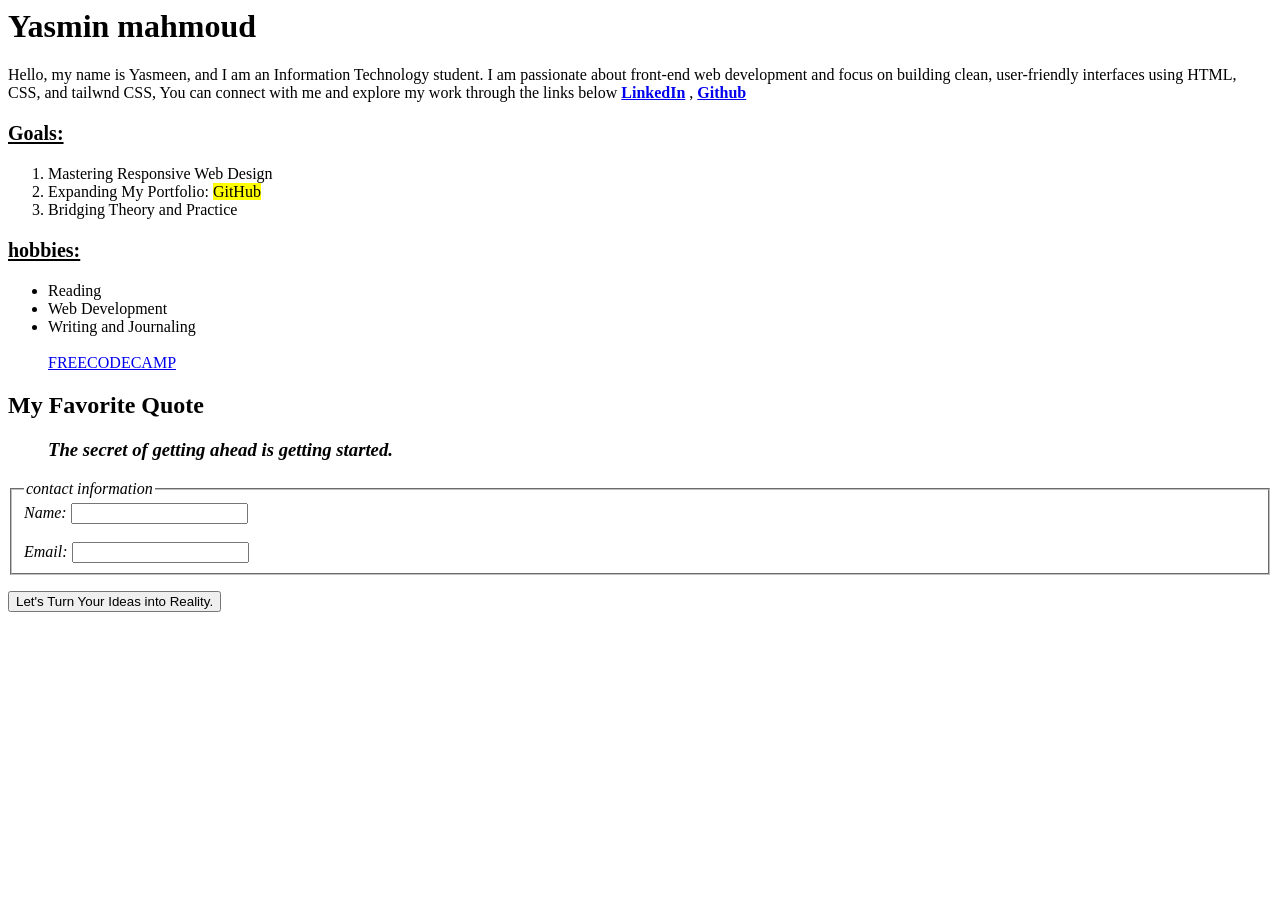
<file: test-1/index.html>
<html>
    <head>
        <title>Document</title>
    </head>
    <body>
        <Main>
            <h1>Yasmin mahmoud</h1>

            <p>Hello, my name is Yasmeen, and I am an Information Technology student. I am passionate about front-end web development and focus on building clean, user-friendly interfaces using HTML, CSS, and tailwnd CSS, You can connect with me and explore my work through the links below
              <a href="https://www.linkedin.com/in/ياسمين-محمود-08b34b3a5?utm_source=share_via&utm_content=profile&utm_medium=member_android" target="_blank"><strong>LinkedIn</strong></a>
            , <a href="https://github.com/yasmin-mahmoud2006" target="_blank"><STrong>Github</STrong></a>
            </p>
              <!-- ins| Draw a line under the word -->
            <h2><ins><small>Goals:</small></ins></h2>
            <nav>
               <ol>
                 <li>Mastering Responsive Web Design</li>

                    <!-- mark| Highlights for the text -->

                 <li>Expanding My Portfolio: <mark>GitHub</mark> </li>
                 <li>Bridging Theory and Practice</li>
               </ol>

              <h2><ins><small>hobbies:</small></ins></h2>

               <ul>
                 <li>Reading</li>
                 <li>Web Development</li>
                 <li>Writing and Journaling</li>
                 <br>
                 <a href="https://www.freecodecamp.org" target="_blank">FREECODECAMP</a>
              </ul>
          </nav>
           <h2>My Favorite Quote</h2>
           <blockquote>
                <h3> <em> The secret of getting ahead is getting started. </i> </h3>
           </blockquote>

           <form>
              <fieldset>
                 <legend>contact information</legend>

                <label for="name">Name:</label>
                <input type="text">
                <br>
                <br>
                <label for="email">Email:</label>
                <input type="email">
              </fieldset>
            </form>
                  <!-- button| يقوم بالضغط عليه لارسال البيانات,او الانتقال لصفحة اخرى  -->
                <button>Let's Turn Your Ideas into Reality.</button>
          
        </Main>

        
    </body>
</html>
</file>
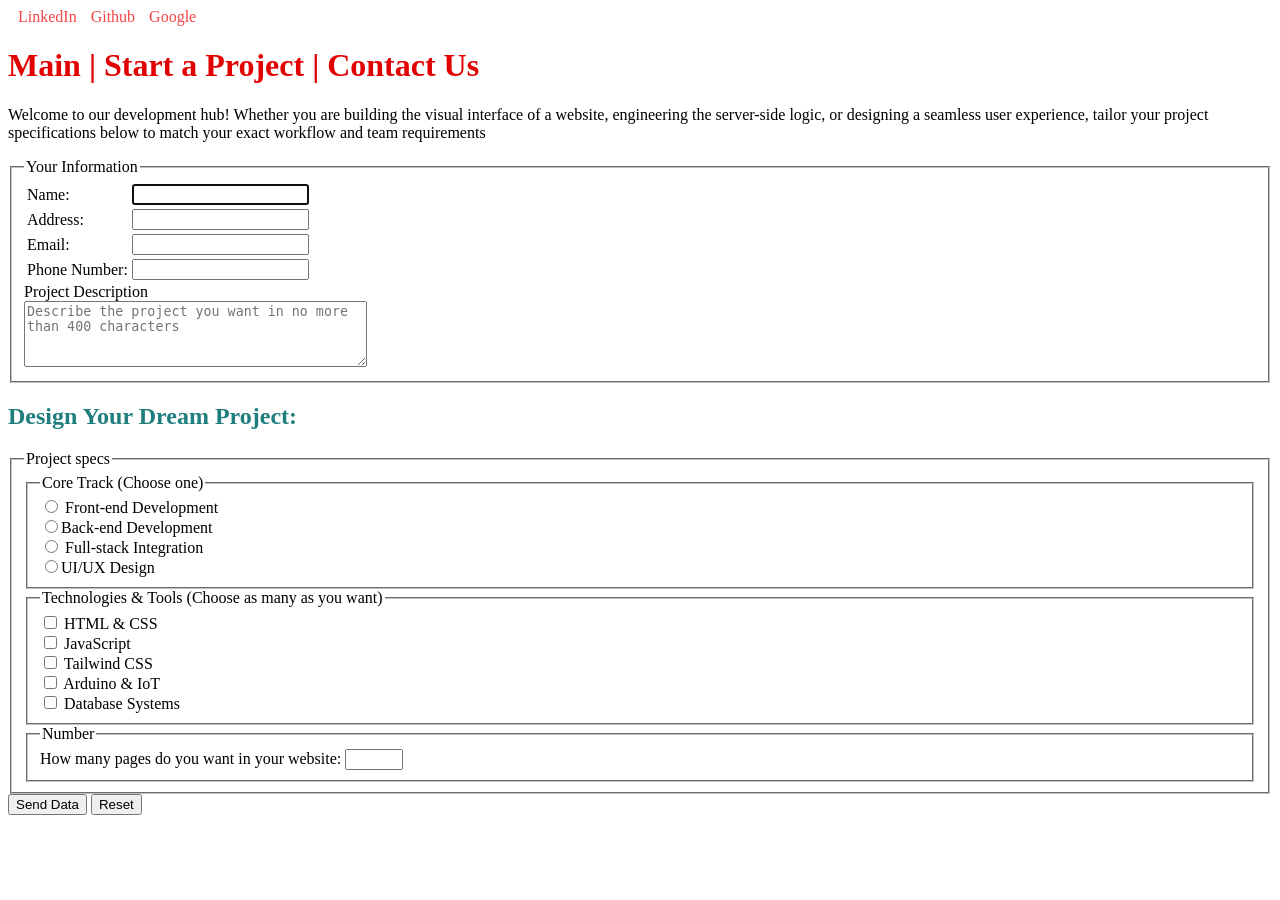
<file: test-2/index.html>
<!DOCTYPE html>
<html lang="en">
<head>
    <meta charset="UTF-8">
    <meta name="viewport" content="width=device-width, initial-scale=1.0">
    <link rel="stylesheet" href="./css/style.css">
    <title>Document</title>
</head>
<body>
  <header>
    <nav>
       <a href="https://www.linkedin.com/in/ياسمين-محمود-08b34b3a5?utm_source=share_via&utm_content=profile&utm_medium=member_android" target="_blank">LinkedIn</a>
       <a href="https://github.com/yasmin-mahmoud2006" target="_blank">Github</a>
       <a href="https://www.google.com/" target="_blank">Google</a>
    </nav>
  </header>

    <h1>Main | Start a Project | Contact Us</h1>
    <p>Welcome to our development hub! Whether you are building the visual interface of a website, engineering the server-side logic, or designing a seamless user experience, tailor your project specifications below to match your exact workflow and team requirements</p>
            
    <form>
          <fieldset>
              <legend>Your Information</legend>
              <table>
                <tr>
                  <td><label for="name">Name:</label></td>
                  <td><input type="text" id="username" name="username" autofocus></td>
                </tr>
               
                <tr>
                  <td><label for="text">Address:</label></td>
                  <td> <input type="text"></td>
                </tr>
               
                <tr>
                  <td><label for="email">Email:</label></td>
                  <td><input type="email"></td>
                </tr>
                
                <tr>
                  <td><label for="tel">Phone Number:</label></td> 
                  <td><input type="tel"></td>
                </tr>
              </table>
              <label for="project-desc">Project Description</label><br>
              <textarea id="project-desc" name="project_description" rows="4" cols="40" placeholder="Describe the project you want in no more than 400 characters"></textarea>
         
            </fieldset>
    </form>

    <h2>Design Your Dream Project:</h2>

    <form>
          <fieldset>
              <legend>Project specs</legend>
              <fieldset>
                  <legend>Core Track (Choose one)</legend>

                  <input type="radio" name="gender" id="Front-end">
                  <label for="Front-end">Front-end Development</label><br>

                  <input type="radio" name="gender" id="​Back-end">
                  <label for="​Back-end">​Back-end Development</label><br>

                  <input type="radio" name="gender" id="Full-stack">
                  <label for="Full-stack">Full-stack Integration</label><br>

                  <input type="radio" name="gender" id="​UI/UX">
                  <label for="​UI/UX">​UI/UX Design</label><br>
                                 
              </fieldset>

              <fieldset>
                  <legend>Technologies & Tools (Choose as many as you want)</legend>

                  <input type="checkbox">
                  <label for="checkbox">HTML & CSS</label><br>

                  <input type="checkbox">
                  <label for="JavaScript">JavaScript</label><br>

                  <input type="checkbox">
                  <label for="Tailwind">Tailwind CSS</label><br>

                  <input type="checkbox">
                  <label for="Arduino">Arduino & IoT</label><br>

                  <input type="checkbox">
                  <label for="Database">Database Systems</label><br>
                  
              
              </fieldset>

              <fieldset>
                  <legend>Number</legend>
      
                  <label for="number">How many pages do you want in your website:</label>
                  <input type="number" style="width: 50px;">
                  
              </fieldset>
          </fieldset>
    </form>
            
    <button>Send Data</button>
    <input type="reset">
                
          
</body>
</html>
</file>
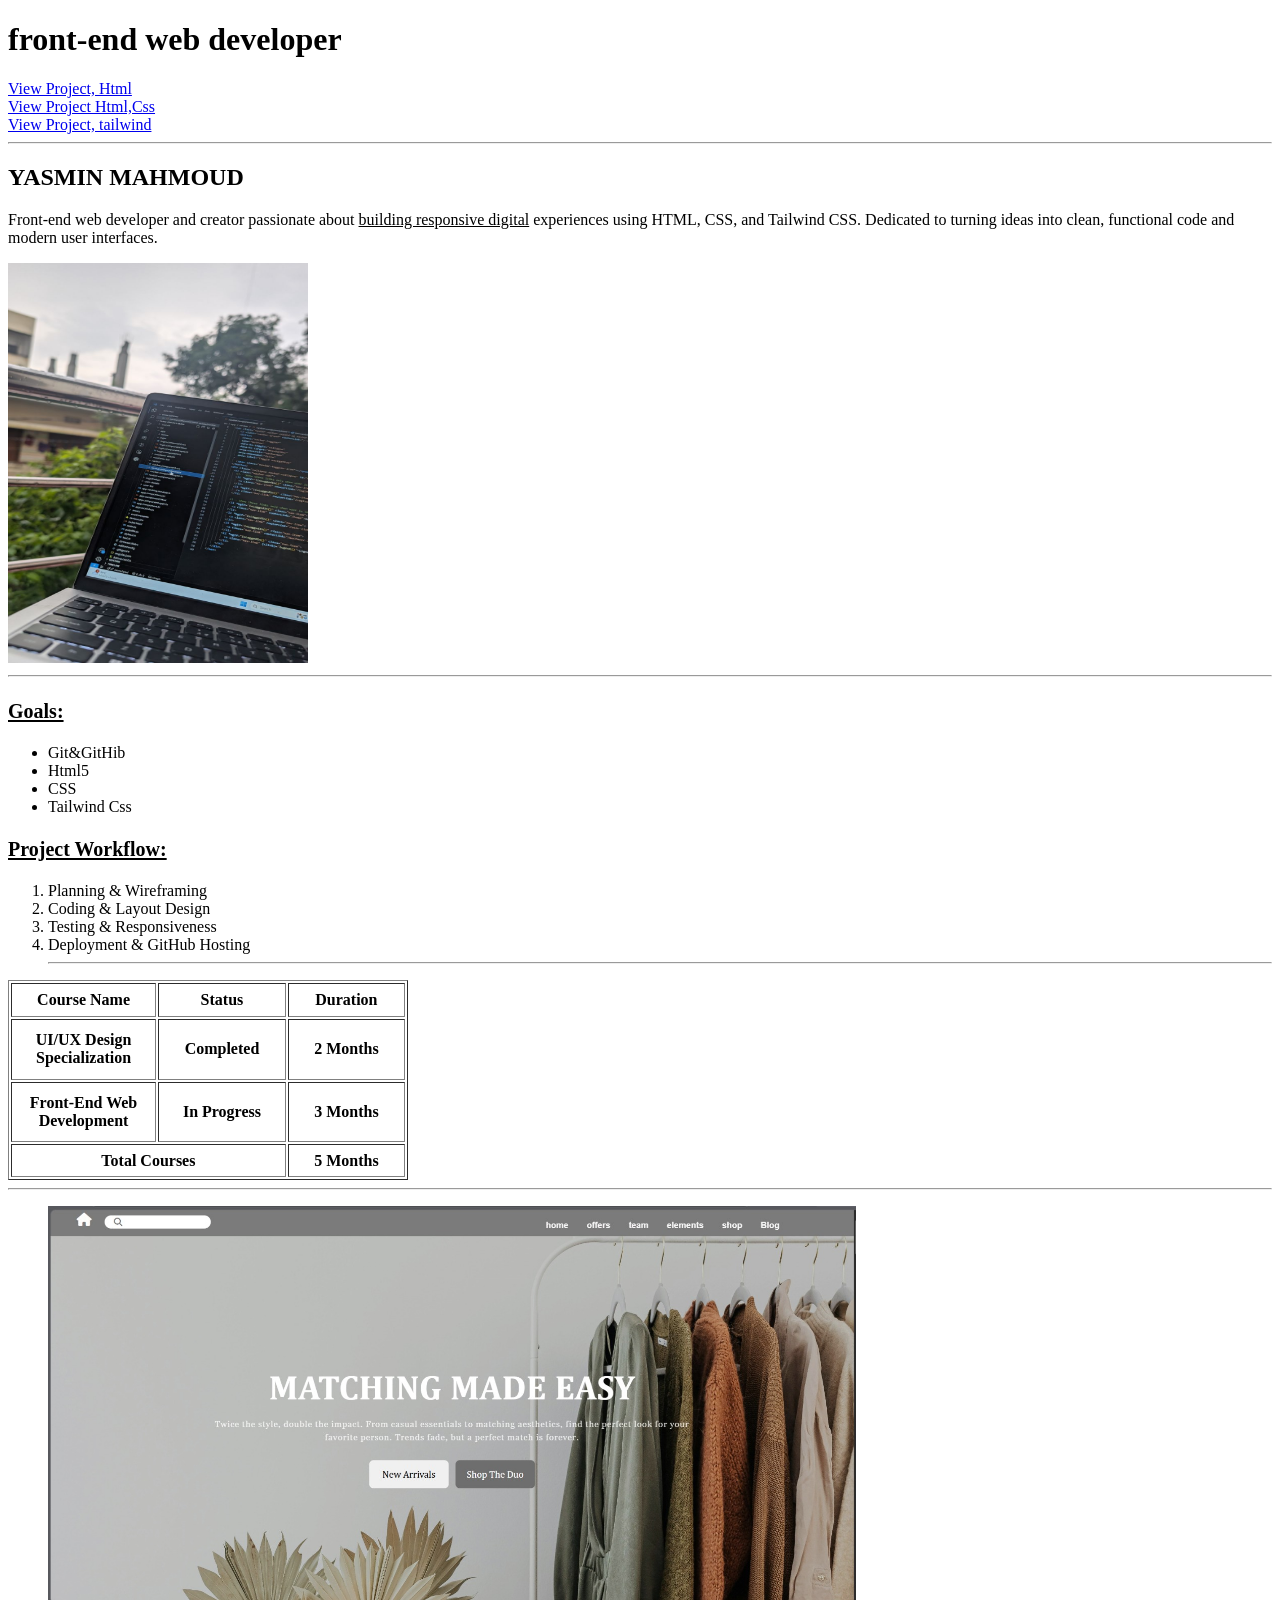
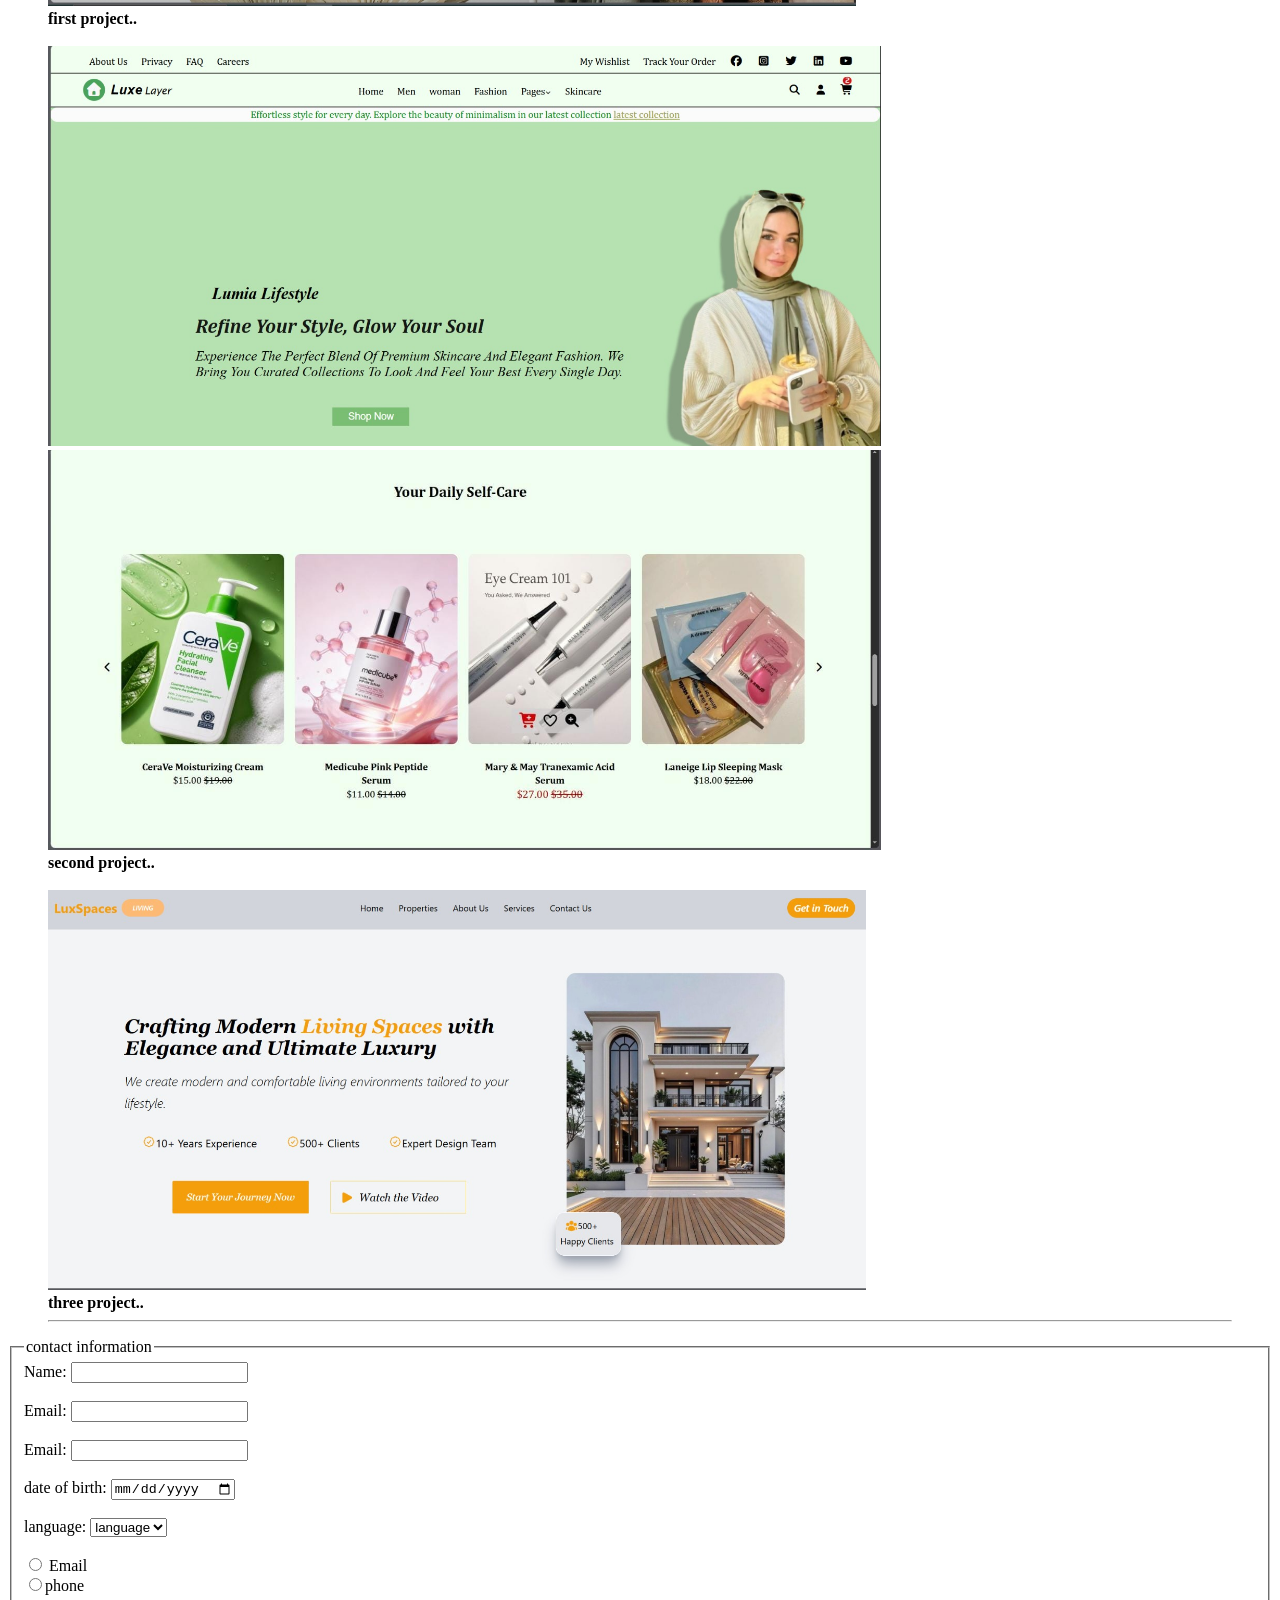
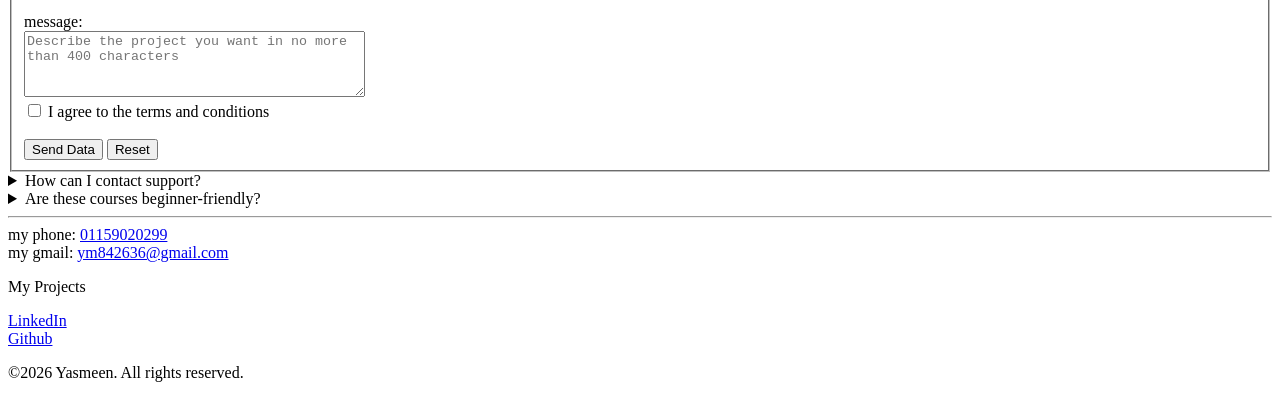
<file: Test-3/index.html>
<!DOCTYPE html>
<html lang="en">
<head>
    <meta charset="UTF-8">
    <meta name="viewport" content="width=device-width, initial-scale=1.0">
    <meta name="description" content="Discover professional front-end web development featuring clean HTML, CSS, Tailwind CSS, responsive design, and creative digital projects."> 
    <link rel="icon" href="./assets/images/image-4.jpeg">
    <title>Code &amp; Craft</title>
</head>
<body>
  <header>
    <h1>​front-end web developer</h1>
    <nav>
        <a href="https://yasmin-mahmoud2006.github.io/Frontend-s-first-project/">View Project, Html</a><br>
        <a href="https://yasmin-mahmoud2006.github.io/second-project-front-end-/">View Project Html,Css</a><br>
        <a href="https://yasmin-mahmoud2006.github.io/Project-tailwind/">View Project, tailwind</a><br><hr>
    </nav>
  </header>

  <main>
    <h2><strong>YASMIN MAHMOUD</strong></h2>
    <p>Front-end web developer and creator passionate about <ins>building responsive digital</ins> experiences using HTML, CSS, and Tailwind CSS. Dedicated to turning ideas into clean, functional code and modern user interfaces.</p>
    <img src="./assets/images/image-4.jpeg" alt="code image" width="300px" height="400px"> <hr>          
  </main>

  <!-- 1 section "shows skills" -->

  <section>
    <h2><ins><small>Goals:</small></ins></h2>
    <ul>
       <li>Git&amp;GitHib</li>
       <li>Html5</li>
       <li>CSS</li> 
       <li>Tailwind Css</li>
    </ul> 
    <h2><ins><small>Project Workflow:</small></ins></h2>
    <ol>
        <li>Planning &amp; Wireframing</li>
        <li>Coding &amp; Layout Design</li>
        <li>Testing &amp; Responsiveness</li>
        <li>​Deployment &amp; GitHub Hosting</li><hr>
    </ol>
  </section>

  <!-- 2 section "​Courses & Certifications" -->

  <section>
    <table border="1" width="400px" height="200px">
        <thead >
           <tr >
            <th  width="400px">Course Name</th>
            <th  width="400px">Status</th>
            <th  width="400px">Duration</th>
           </tr>

           <tr>
            <th>UI/UX Design Specialization</th>
            <th>Completed</th>
            <th>2 Months</th>
           </tr>

           <tr>
            <th>Front-End Web Development</th>
            <th>In Progress</th>
            <th>3 Months</th>
           </tr>
        </thead>
        <tfoot>
            <tr>
                <th colspan="2">Total Courses</th>
                <th>5 Months</th>
            </tr>
        </tfoot>
    </table><hr>
  </section>

  <!-- 3 section "shows photo" -->
   <section>

    <figure>
        <img src="./assets/images/imagr-1.jpeg" alt="my project"  height="400px">
        <figcaption><strong>first project..</strong></figcaption><br>
        <img src="./assets/images/image.jpeg" alt=""height="400px"><br>
        <img src="./assets/images/image-2.jpeg" alt="my project-2" height="400px">
        <figcaption><strong>second project..</strong></figcaption><br>
         <img src="./assets/images/image-3.jpeg" alt="my project-3" height="400px">
        <figcaption><strong>three project..</strong></figcaption><hr>
    </figure>
    
   </section>

   <!-- 4 section "shows photo" -->
    <section>
  
        <form>
             <fieldset>
                 <legend>contact information</legend>

                <label for="name">Name:</label>
                <input type="text" name="text" id="name">
                <br><br>

                <label for="email">Email:</label>
                <input type="email" name="email" id="email">
                <br><br>

                <label for="tel">Email:</label>
                <input type="tel" name="tel" id="tel">
                <br><br>

                <label for="date">date of birth:</label>
                <input type="date" name="date" id="date">
                <br><br>
                
                <label for="lang">language:</label>
                <select name="lang" id="lang">
                     <option value="c++">language</option>
                     <option value="js">js</option>
                     <option value="pyhon">pyhon</option>
                </select><br><br>

                <input type="radio" name="communication" id="Email">
                  <label for="Email">Email</label><br>

                  <input type="radio" name="communication" id="​phone">
                  <label for="​phone">​phone</label><br><br>

               <label for="message">message:</label><br>
               <textarea id="project-desc" name="project_description" rows="4" cols="40" placeholder="Describe the project you want in no more than 400 characters"></textarea><br>
      
               <input type="checkbox" name="HTML & CSS" id="checkbox">
               <label for="checkbox">I agree to the terms and conditions</label><br><br>

               <button>Send Data</button>
               <input type="reset">
            </fieldset>
        </form>
    </section>

    <!-- 5 section "shows photo" -->
     <section>

        <details>
            <summary>How can I contact support?</summary>
           <p>You can reach our support team via email or through the contact form on this website.</p>
        </details>

        <details>
           <summary>Are these courses beginner-friendly?</summary>
           <p>Yes, all our courses start from scratch and are designed to guide beginners step-by-step.</p><hr>
       </details><hr>
     </section>

     <!-- 6 section "shows information" -->
     <footer>
        <label for="">my phone:</label>
        <span><a href="#">01159020299</a></span><br>
        <label for="">my gmail:</label>
        <span><a href="#">ym842636@gmail.com</a></span>
         
        <p>My Projects</p>
        <nav>
          <a href="https://www.linkedin.com/in/ياسمين-محمود-08b34b3a5?utm_source=share_via&utm_content=profile&utm_medium=member_android" target="_blank">LinkedIn</a><br>
          <a href="https://github.com/yasmin-mahmoud2006" target="_blank">Github</a>
       </nav>
        <p>&copy;2026 Yasmeen. All rights reserved.</p>
     </footer>
</body>
</html>
</file>
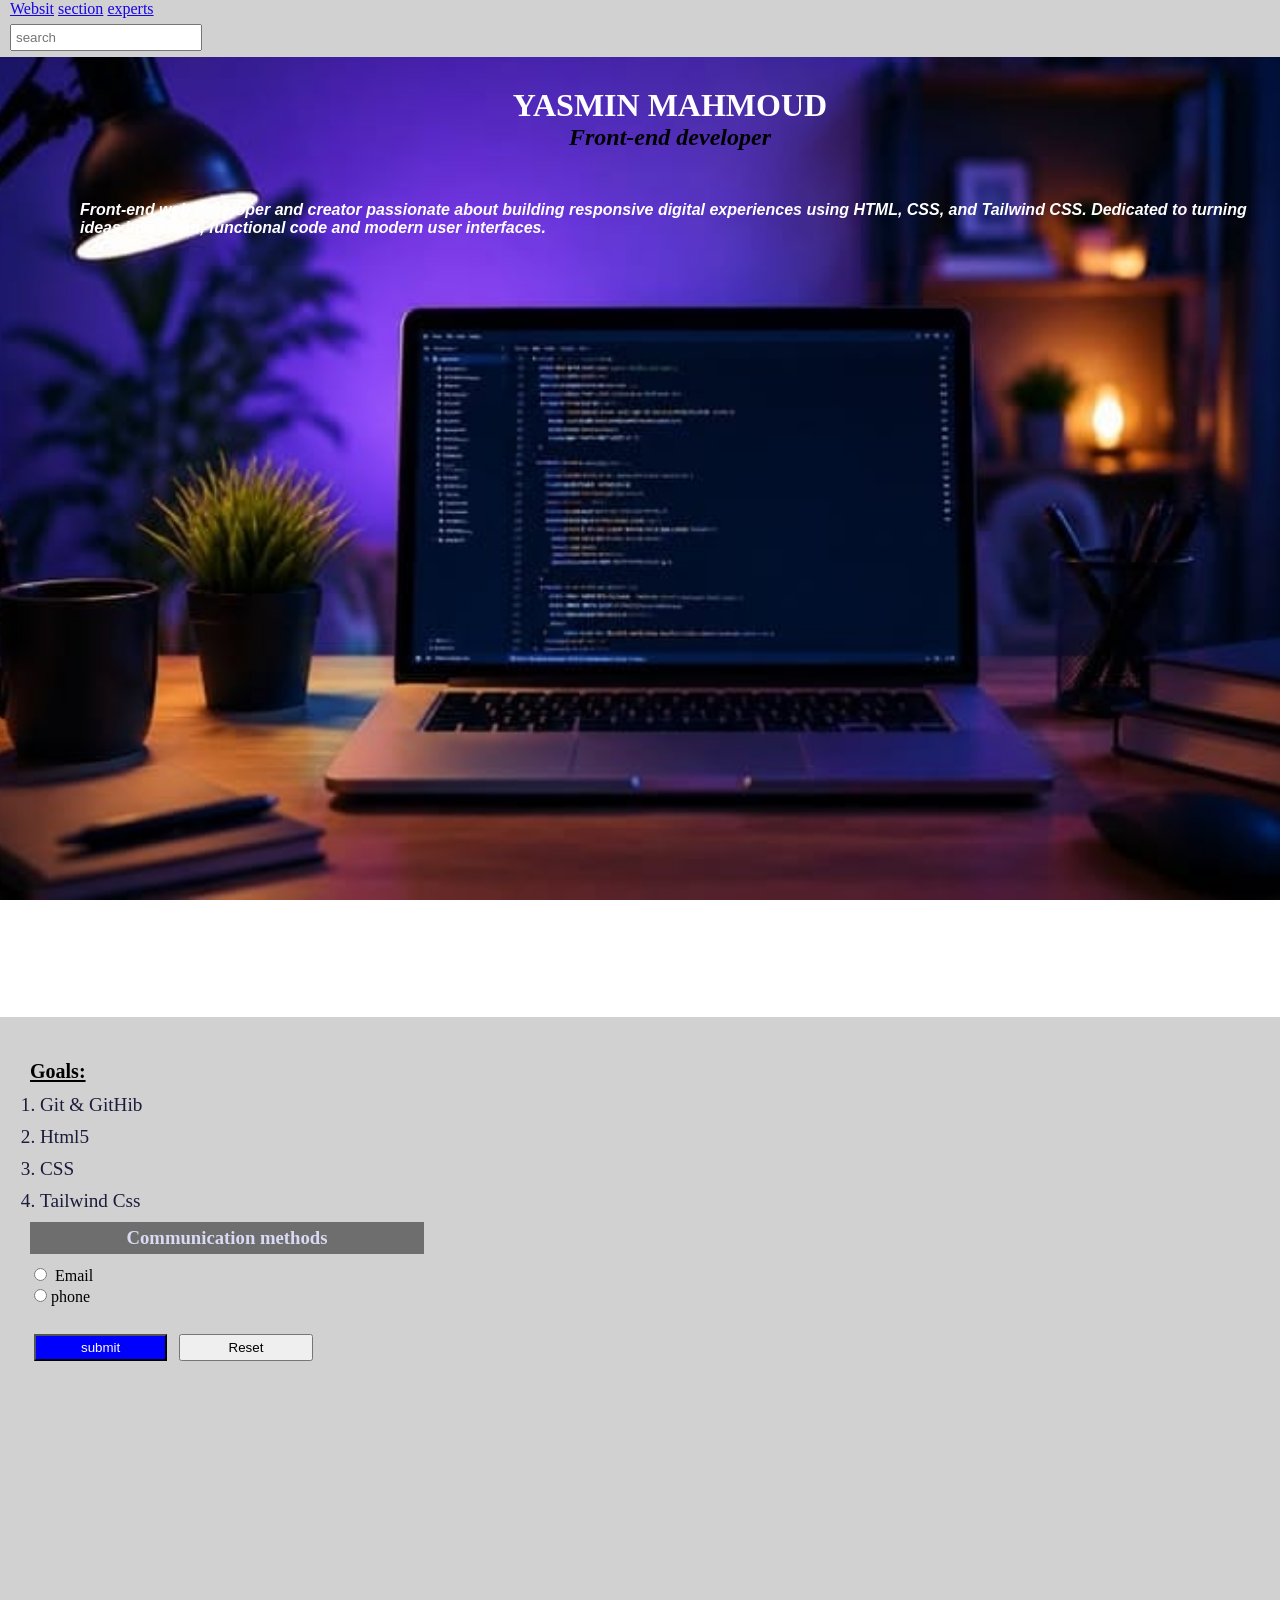
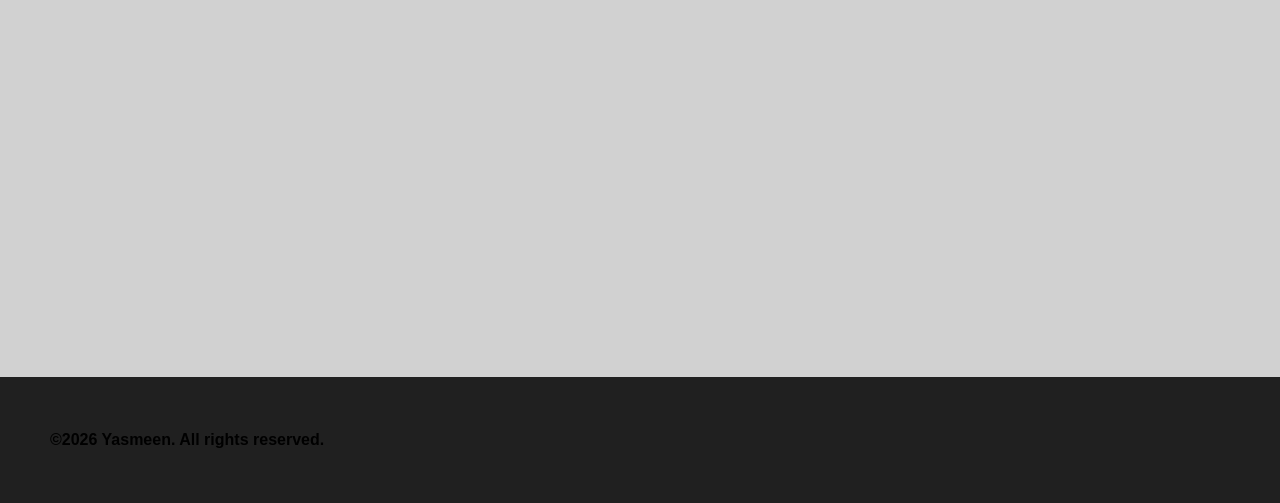
<file: Test-5/index.html>
<!DOCTYPE html>
<html lang="en">
<head>
    <meta charset="UTF-8">
    <meta name="viewport" content="width=device-width, initial-scale=1.0">
    <meta name="description" content="Discover professional front-end web development featuring clean HTML, CSS, Tailwind CSS, responsive design, and creative digital projects."> 
    <link rel="stylesheet" href="./css/style.css">
    <link rel="icon" href="./assets/images/image-4.jpeg">
    <title>Code &amp; Craft</title>
</head>
<body>
  <header>
    <nav>
         <a href="#">Websit</a>
         <a href="#">section</a>
         <a href="#">experts</a>
    </nav>
    <input type="search" id="search" name="search" placeholder="search">
  </header>

  <main>
    <h1><strong>YASMIN MAHMOUD</strong></h1>
    <h2><em>Front-end developer</em></h2>
    <p><strong><em>Front-end web developer and creator passionate about building responsive digital experiences using HTML, CSS, and Tailwind CSS. Dedicated to turning ideas into clean, functional code and modern user interfaces.</em></strong></p>
  </main>
<!-- 1 section "shows skills" -->

  <section class="section-Goals">

    <h2><ins><small>Goals:</small></ins></h2>
    <ol>
       <li>Git &amp; GitHib</li>
       <li>Html5</li>
       <li>CSS</li> 
       <li>Tailwind Css</li>
    </ol> 
    <h3>Communication methods</h3>
        <input type="radio" name="communication" id="Email">
        <label for="Email">Email</label><br>
        <input type="radio" name="communication" id="​phone">
        <label for="​phone">​phone</label><br><br>
        <button>submit</button>
        <input type="reset" id="reset" name="reset" class="input-reset">
  </section>
  
     <footer>
        <p><strong>&copy;2026 Yasmeen. All rights reserved.</strong></p>
     </footer>
</body>
</html>
</file>
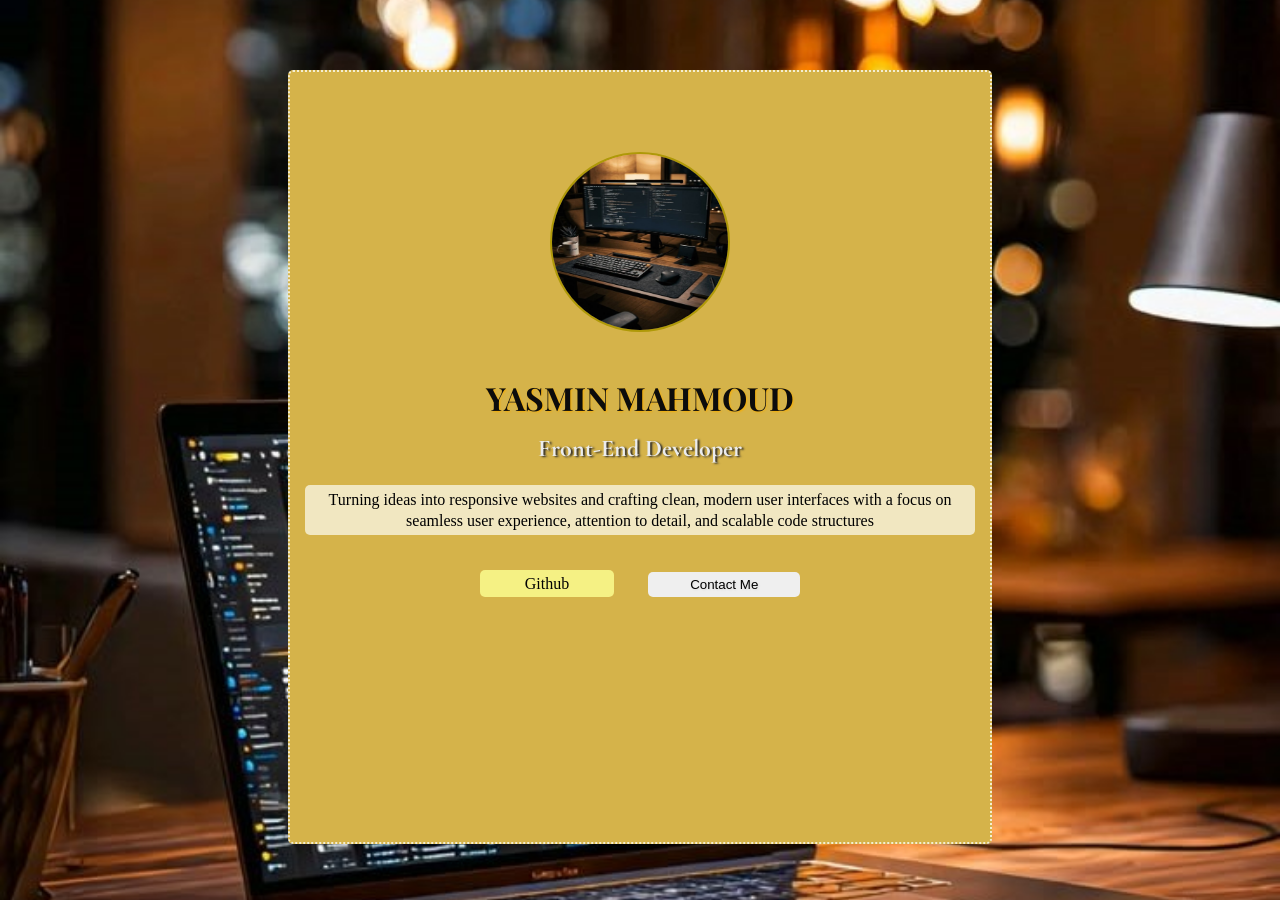
<file: Test-6/index.html>
<!DOCTYPE html>
<html lang="en">
<head>
    <meta charset="UTF-8">
    <meta name="viewport" content="width=device-width, initial-scale=1.0">
    <meta name="description" content="Discover professional front-end web development featuring clean HTML, CSS, Tailwind CSS, responsive design, and creative digital projects."> 
    <link rel="preconnect" href="https://fonts.googleapis.com">
    <link rel="preconnect" href="https://fonts.gstatic.com" crossorigin>
    <link href="https://fonts.googleapis.com/css2?family=Playfair+Display:ital,wght@0,400..900;1,400..900&display=swap" rel="stylesheet">
    <link rel="preconnect" href="https://fonts.googleapis.com">
    <link rel="preconnect" href="https://fonts.gstatic.com" crossorigin>
    <link href="https://fonts.googleapis.com/css2?family=Cormorant+Garamond:ital,wght@0,300..700;1,300..700&display=swap" rel="stylesheet">
    <link rel="stylesheet" href="./css/style.css">
    <link rel="icon" href="./assets/images/image-4.jpeg">
    <title>profile</title>
</head>

<body>
  <main>
    <div class="Container-background">
      <div class="Container">
           <img src="./assets/images/image-2.jpeg" alt="">
           <h1 class="heading-1">yasmin mahmoud</h1>
           <h2 class="heading-2">Front-End Developer</h2>
           <p class="Paragraph">Turning ideas into responsive websites and crafting clean, modern user interfaces with a focus on seamless user experience, attention to detail, and scalable code structures</p>
           <a href="https://github.com/yasmin-mahmoud">github</a>
           <button>contact me</button>
      </div><!--/Container  -->
  </div><!--/Container-background  -->
  </main>
</body>
</html>
</file>
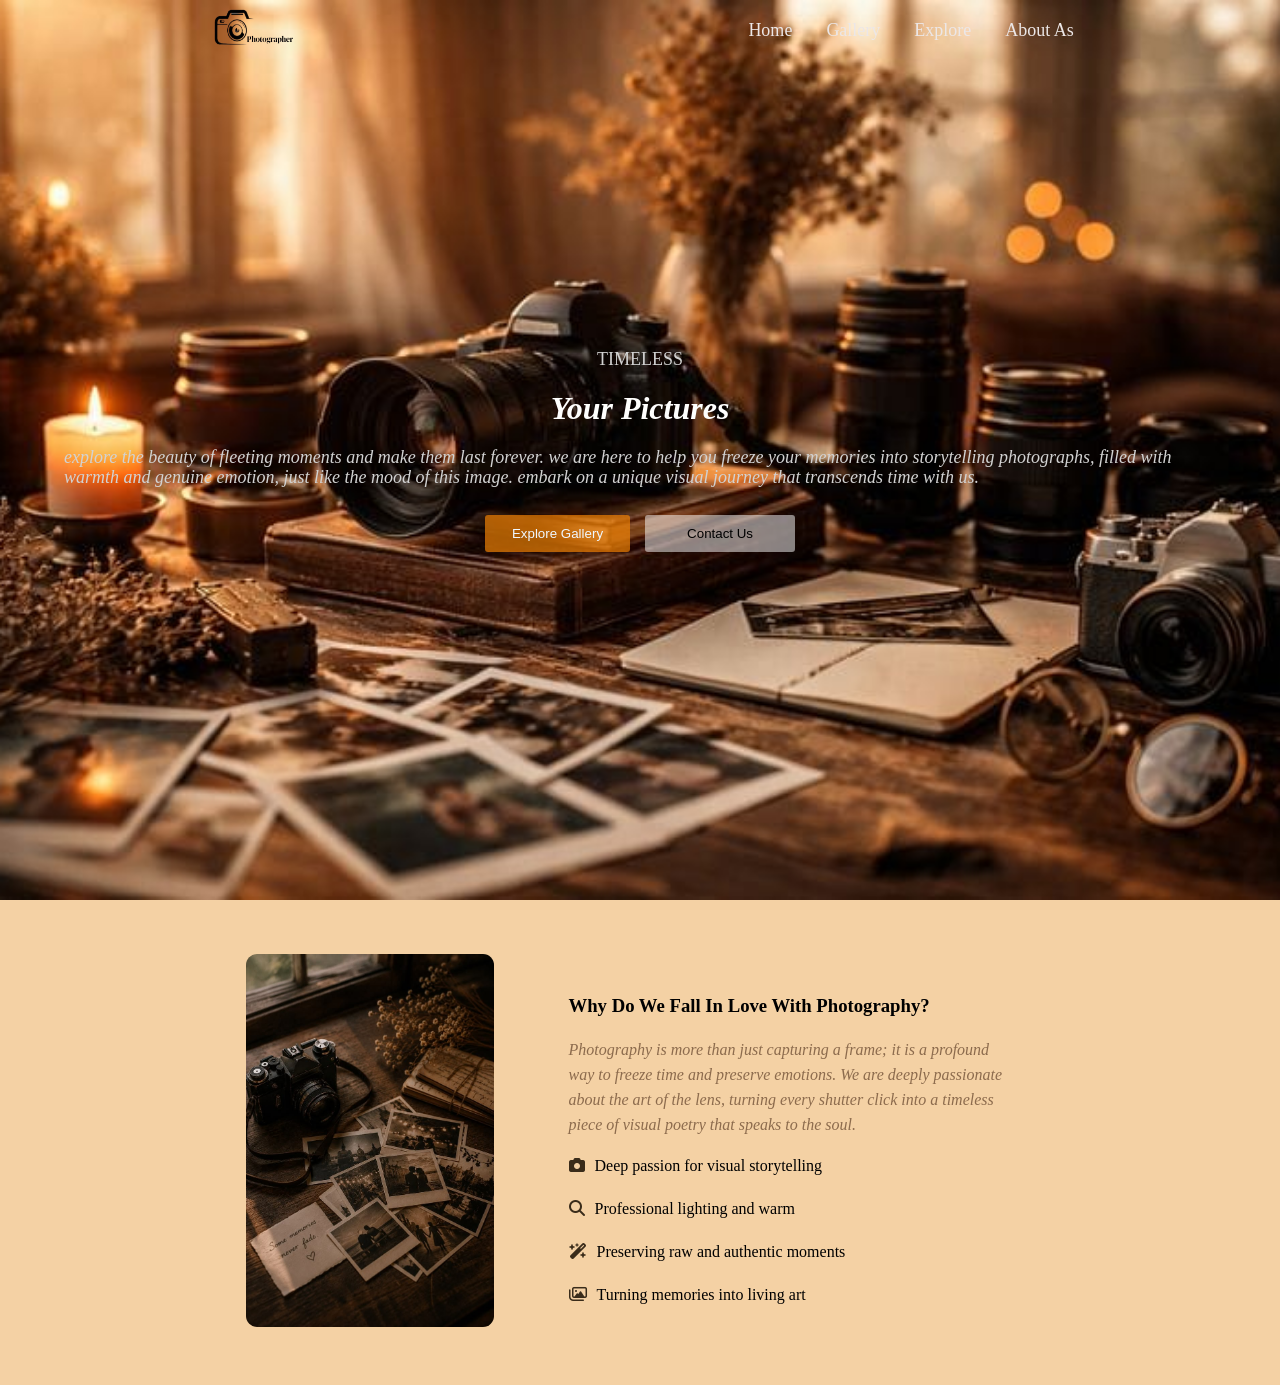
<file: Test-7/index.html>
<!DOCTYPE html>
<html lang="en">
<head>
    <meta charset="UTF-8">
    <meta name="viewport" content="width=device-width, initial-scale=1.0">
    <meta name="description" content="Discover professional front-end web development featuring clean HTML, CSS, Tailwind CSS, responsive design, and creative digital projects."> 
    <link rel="preconnect" href="https://fonts.googleapis.com">
    <link rel="preconnect" href="https://fonts.gstatic.com" crossorigin>
    <link href="https://fonts.googleapis.com/css2?family=Yellowtail&display=swap" rel="stylesheet">
    <link rel="stylesheet" href="./css/all.min.css" />
    <link rel="stylesheet" href="./css/style.css">
    <link rel="icon" href="./assets/images/image-4.jpeg">
    <title>Website</title>
</head>

<body>
  <header>
    <div class="pareant">
      <img src="./assets/images/logo.png" alt="">
      <nav>
         <a href="#">home</a>
         <a href="#">gallery</a>
         <a href="#">explore</a>
         <a href="#">about as</a>
      </nav>
    </div>    
  </header>

  <main>
     <span>Timeless</span>
     <h1><em>your pictures</em></h1>
     <p><em>Explore the beauty of fleeting moments and make them last forever. We are here to help you freeze your memories into storytelling photographs, filled with warmth and genuine emotion, just like the mood of this image. Embark on a unique visual journey that transcends time with us.</em>
     ​</p>
     <div class="Explore">
       <button class="button-Explore">Explore Gallery</button>
       <button class="button-Contact">Contact Us</button>
     </div><!--/Explore  -->
  </main>
  
  <section>
    <div class="img">
      <img src="./assets/images/image-1.jpeg" alt="">
    </div><!-- /img -->

    <div class="container">
      <h3>Why do we fall in love with photography?</h3>
      <p class="Photography"><em>Photography is more than just capturing a frame; it is a profound way to freeze time and preserve emotions. We are deeply passionate about the art of the lens, turning every shutter click into a timeless piece of visual poetry that speaks to the soul.</em></p>
      <p class="​Deep"><i class="fa-solid fa-camera"></i>​Deep passion for visual storytelling</p>
      <p class="​Deep-2"><i class="fa-solid fa-magnifying-glass"></i>Professional lighting and warm</p>
      <p class="​Deep-2"><i class="fa-solid fa-wand-magic-sparkles"></i>Preserving raw and authentic moments</p>
      <p class="​Deep"><i class="fa-regular fa-images"></i>Turning memories into living art</p>
    </div><!-- /container -->
  </section>
</body>
</html>
</file>
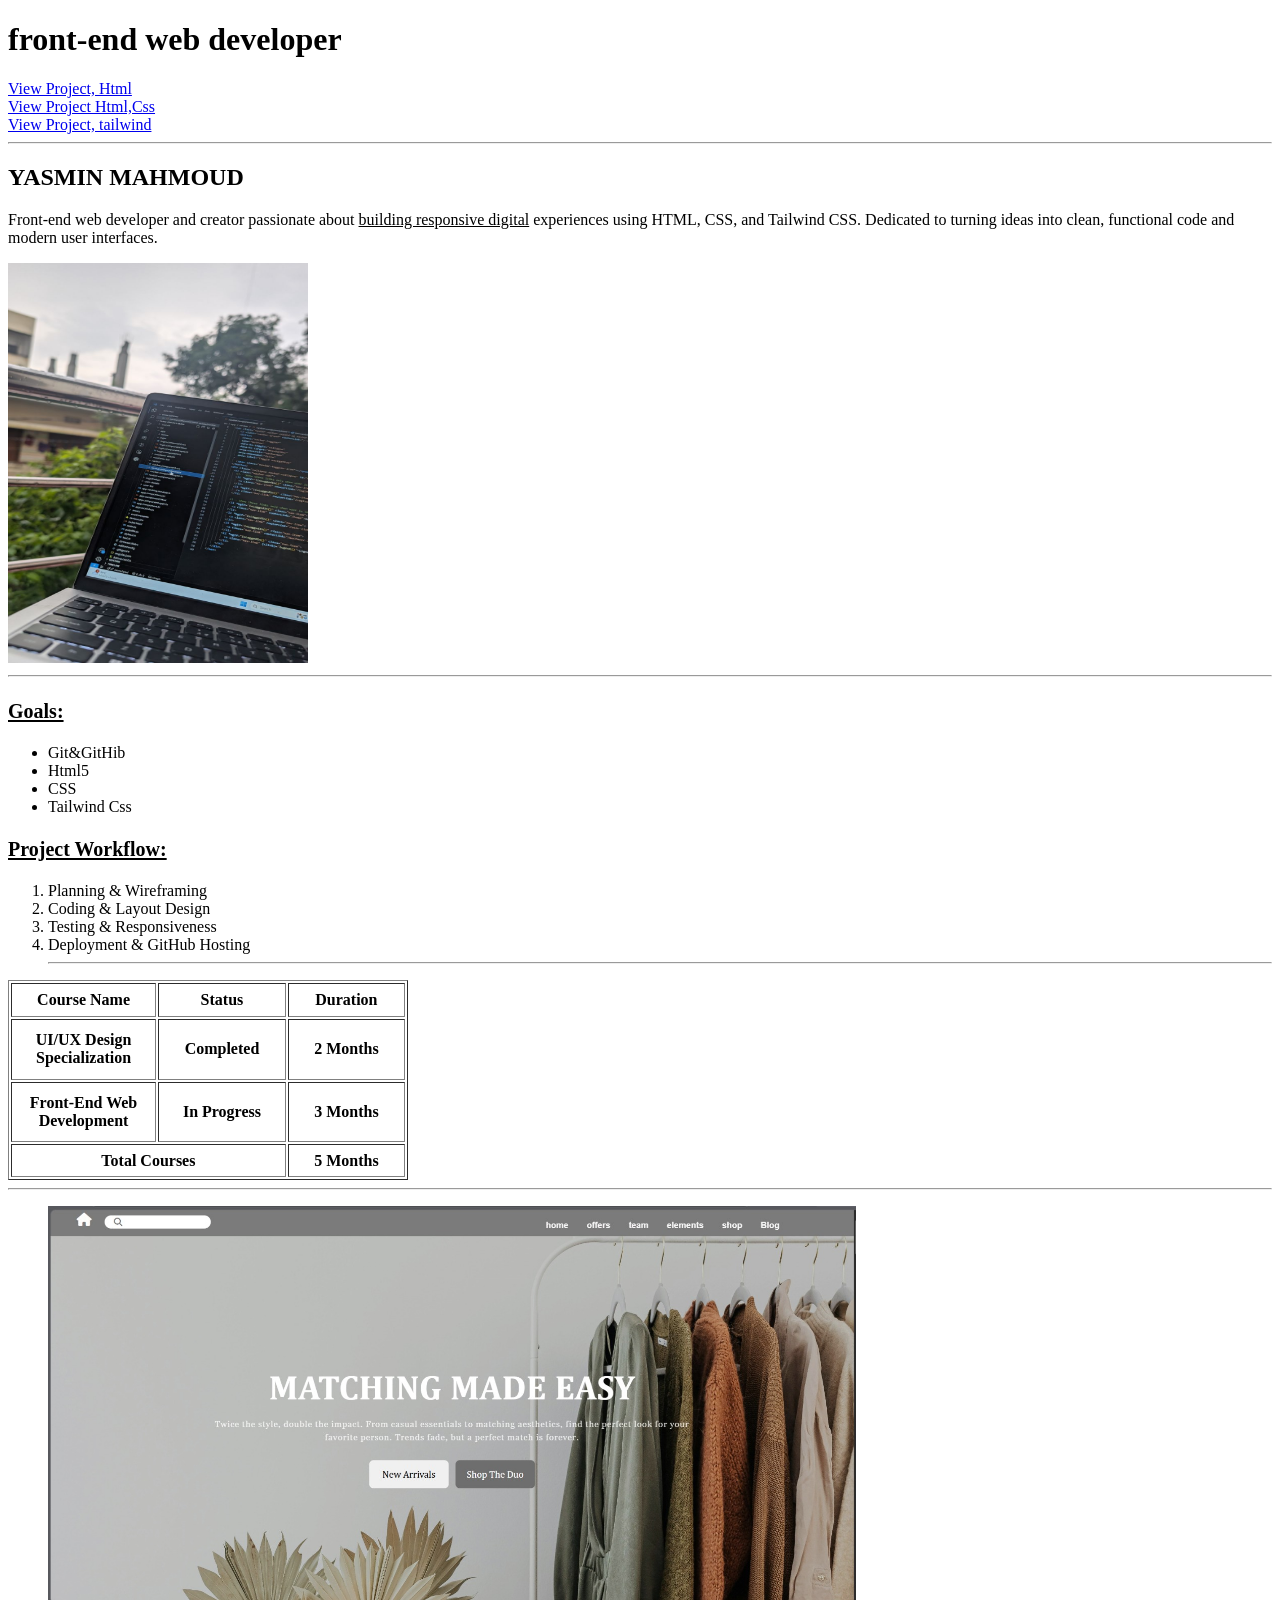
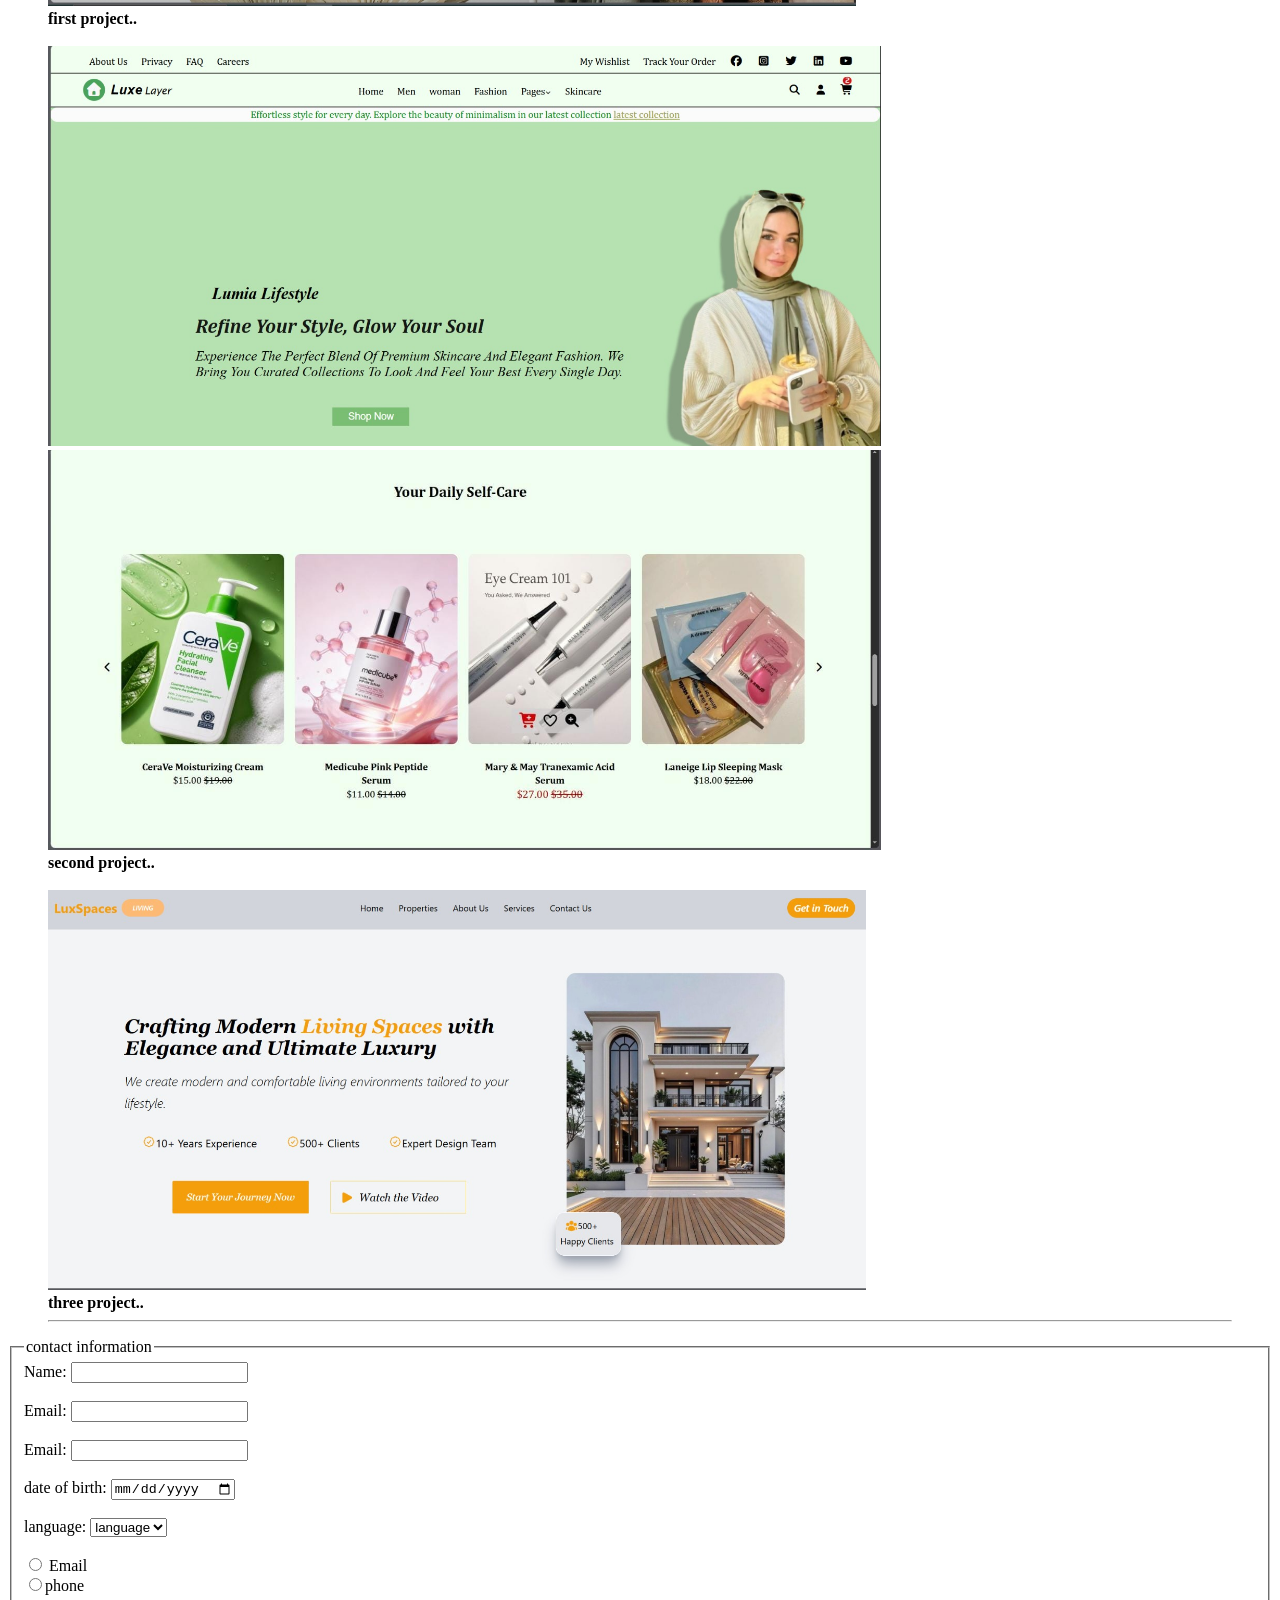
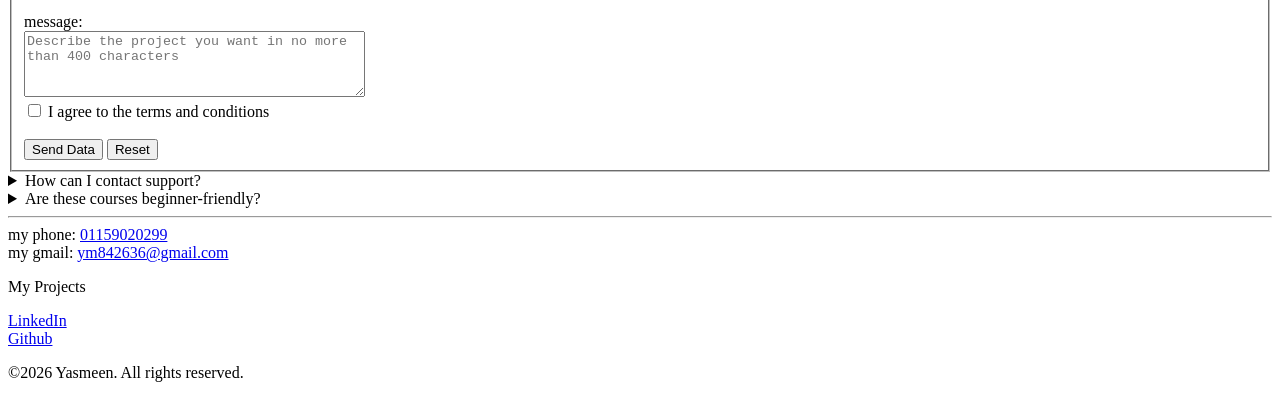
<file: Text-3/index.html>
<!DOCTYPE html>
<html lang="en">
<head>
    <meta charset="UTF-8">
    <meta name="viewport" content="width=device-width, initial-scale=1.0">
    <meta name="description" content="Discover professional front-end web development featuring clean HTML, CSS, Tailwind CSS, responsive design, and creative digital projects."> 
    <link rel="icon" href="./assets/images/image-4.jpeg">
    <title>Code &amp; Craft</title>
</head>
<body>
  <header>
    <h1>​front-end web developer</h1>
    <nav>
        <a href="https://yasmin-mahmoud2006.github.io/Frontend-s-first-project/">View Project, Html</a><br>
        <a href="https://yasmin-mahmoud2006.github.io/second-project-front-end-/">View Project Html,Css</a><br>
        <a href="https://yasmin-mahmoud2006.github.io/Project-tailwind/">View Project, tailwind</a><br><hr>
    </nav>
  </header>

  <main>
    <h2><strong>YASMIN MAHMOUD</strong></h2>
    <p>Front-end web developer and creator passionate about <ins>building responsive digital</ins> experiences using HTML, CSS, and Tailwind CSS. Dedicated to turning ideas into clean, functional code and modern user interfaces.</p>
    <img src="./assets/images/image-4.jpeg" alt="code image" width="300px" height="400px"> <hr>          
  </main>

  <!-- 1 section "shows skills" -->

  <section>
    <h2><ins><small>Goals:</small></ins></h2>
    <ul>
       <li>Git&amp;GitHib</li>
       <li>Html5</li>
       <li>CSS</li> 
       <li>Tailwind Css</li>
    </ul> 
    <h2><ins><small>Project Workflow:</small></ins></h2>
    <ol>
        <li>Planning &amp; Wireframing</li>
        <li>Coding &amp; Layout Design</li>
        <li>Testing &amp; Responsiveness</li>
        <li>​Deployment &amp; GitHub Hosting</li><hr>
    </ol>
  </section>

  <!-- 2 section "​Courses & Certifications" -->

  <section>
    <table border="1" width="400px" height="200px">
        <thead >
           <tr >
            <th  width="400px">Course Name</th>
            <th  width="400px">Status</th>
            <th  width="400px">Duration</th>
           </tr>

           <tr>
            <th>UI/UX Design Specialization</th>
            <th>Completed</th>
            <th>2 Months</th>
           </tr>

           <tr>
            <th>Front-End Web Development</th>
            <th>In Progress</th>
            <th>3 Months</th>
           </tr>
        </thead>
        <tfoot>
            <tr>
                <th colspan="2">Total Courses</th>
                <th>5 Months</th>
            </tr>
        </tfoot>
    </table><hr>
  </section>

  <!-- 3 section "shows photo" -->
   <section>

    <figure>
        <img src="./assets/images/imagr-1.jpeg" alt="my project"  height="400px">
        <figcaption><strong>first project..</strong></figcaption><br>
        <img src="./assets/images/image.jpeg" alt=""height="400px"><br>
        <img src="./assets/images/image-2.jpeg" alt="my project-2" height="400px">
        <figcaption><strong>second project..</strong></figcaption><br>
         <img src="./assets/images/image-3.jpeg" alt="my project-3" height="400px">
        <figcaption><strong>three project..</strong></figcaption><hr>
    </figure>
    
   </section>

   <!-- 4 section "shows photo" -->
    <section>
  
        <form>
             <fieldset>
                 <legend>contact information</legend>

                <label for="name">Name:</label>
                <input type="text" name="text" id="name">
                <br><br>

                <label for="email">Email:</label>
                <input type="email" name="email" id="email">
                <br><br>

                <label for="tel">Email:</label>
                <input type="tel" name="tel" id="tel">
                <br><br>

                <label for="date">date of birth:</label>
                <input type="date" name="date" id="date">
                <br><br>
                
                <label for="lang">language:</label>
                <select name="lang" id="lang">
                     <option value="c++">language</option>
                     <option value="js">js</option>
                     <option value="pyhon">pyhon</option>
                </select><br><br>

                <input type="radio" name="communication" id="Email">
                  <label for="Email">Email</label><br>

                  <input type="radio" name="communication" id="​phone">
                  <label for="​phone">​phone</label><br><br>

               <label for="message">message:</label><br>
               <textarea id="project-desc" name="project_description" rows="4" cols="40" placeholder="Describe the project you want in no more than 400 characters"></textarea><br>
      
               <input type="checkbox" name="HTML & CSS" id="checkbox">
               <label for="checkbox">I agree to the terms and conditions</label><br><br>

               <button>Send Data</button>
               <input type="reset">
            </fieldset>
        </form>
    </section>

    <!-- 5 section "shows photo" -->
     <section>

        <details>
            <summary>How can I contact support?</summary>
           <p>You can reach our support team via email or through the contact form on this website.</p>
        </details>

        <details>
           <summary>Are these courses beginner-friendly?</summary>
           <p>Yes, all our courses start from scratch and are designed to guide beginners step-by-step.</p><hr>
       </details><hr>
     </section>

     <!-- 4 section "shows photo" -->
     <footer>
        <label for="">my phone:</label>
        <span><a href="#">01159020299</a></span><br>
        <label for="">my gmail:</label>
        <span><a href="#">ym842636@gmail.com</a></span>
         
        <p>My Projects</p>
        <nav>
          <a href="https://www.linkedin.com/in/ياسمين-محمود-08b34b3a5?utm_source=share_via&utm_content=profile&utm_medium=member_android" target="_blank">LinkedIn</a><br>
          <a href="https://github.com/yasmin-mahmoud2006" target="_blank">Github</a>
       </nav>
        <p>&copy;2026 Yasmeen. All rights reserved.</p>
     </footer>


</body>
</html>
</file>
<file: test-2/css/style.css>
a{
    color: rgb(247, 69, 69);
    text-decoration: none;
    margin-left: 10px;
}
h1{
    color: rgb(226, 1, 1);
}
h2{
    color: rgb(30, 125, 125);
}
</file>
<file: Test-5/css/style.css>
* {
    margin: 0;
    padding: 0;
}

:root {
    --background-color: rgb(209, 209, 209);
    --color: rgb(253, 253, 253);
    --background-repeat: no-repeat;
    --background-position: center;
    --background-size: cover;
    --background-attachment:fixed;
    --text-align: center;
    --padding: 30px;
    --width: 100%;
    --height: 100vh;
    --font-family: 'Lucida Sans', 'Lucida Sans Regular', 'Lucida Grande', 'Lucida Sans Unicode', Geneva, Verdana, sans-serif;
}

header {
    width: var(--width);
    padding: 0 10px;
    background-color:var(--background-color);
}
main {
    background-attachment:var(--background-attachment) ;
    width: var(--width);
    height: var(--height);
    background-image: url(../assets/images/image-3.jpeg);
    background-position: var(--background-position);
    background-repeat: var(--background-repeat);
    background-size: var(--background-size);
    background-attachment: var(--background-attachment);
    padding: var(--padding);
    
}

nav a {
    color: rgb(23, 4, 231);
}

input[type="search"] {
    width: 15%;
    padding:4px;
    margin: 6px 0;
    outline: none;
}

main h1,
h2 {
    color: var(--color);
    text-align: center;
}

h2 {
    color: rgb(0, 0, 0);
}

p {
    margin: 50px;
    color: rgb(255, 254, 254);
    font-family: var(--font-family);
}

.section-Goals{
    width: var(--width);
    height: var(--height);
    background-color: var(--background-color);
    padding: var(--padding);
}

.section-Goals h2 {
    /*Override external styles to force text alignment*/
    text-align: left !important; 
    margin: 10px 0;
}

.section-Goals ol li {
    font-size: larger;
    color: rgb(27, 27, 60);
    margin: 10px;
}

.section-Goals > h3 {
    color: rgb(217, 217, 243);
    background-color: rgb(111, 110, 110);
    width: 30%;
    padding: 5px;
    margin: 10px 0;
    text-align: var(--text-align);
}

.section-Goals button,
.section-Goals .input-reset {
    width: 10em;
    height: 2em;
    margin: 10PX 4px;
}

.section-Goals button {
    background-color: blue;
    color: var(--color);
}

.section-Goals button:hover {
    background-color: azure;
    color: black;
}

.section-Goals  .input-reset:hover {
    background-color: red;
    color: var(--color);
} 

input[type="radio"] {
    margin: 4px;
}

footer {
    padding: 4px 0;
    background-color: rgb(32, 32, 32);
    width: var(--width); 
}

footer > p {
    color:black;
}
</file>
<file: Test-6/css/style.css>
* {
    margin: 0;
    padding: 0;
    box-sizing: border-box;
}

.Container-background {
    height: 100vh;
    padding-top: 40px;
    background-image: url(../assets/images/image-1.jpeg);
    background-position: center;
    background-size: cover;
}

.Container {
    background-color: rgb(213, 179, 74);
    border: 2px dotted rgb(244, 238, 210);
    border-radius: 5px;
    width: 55%;
    height: 90%;
    text-align:center ;
    margin: 30px auto;
    padding-top: 40px;
}

.Container img {
    width: 180px;
    height: 180px;
    border: 2px solid rgb(175, 153, 8);
    border-radius: 50%;
    margin: 40px 0;
}

.heading-1 {
    color: rgb(12, 12, 12);
    text-shadow: 1px 1px 2px rgb(247, 174, 4);
    margin-bottom: 15px;
    text-transform: uppercase;
    font-family: "Playfair Display", serif;
    font-optical-sizing: auto;
    font-weight: 700;
    font-style: normal;
}

.heading-2 {
    text-shadow: 2px 1px 2px rgb(39, 38, 38);
    color: rgb(235, 236, 237);
    margin-bottom: 5px;
    text-transform: capitalize;
    font-family: "Cormorant Garamond", serif;
    font-optical-sizing: auto;
    font-weight: 700;
    font-style: normal;
}

.Paragraph {
    background-color: rgb(241, 231, 193);
    border-radius: 5px;
    line-height: 21px;
    font-weight: 5px;
    padding: 4px;
    margin: 22px 15px;
}

.Container a,
.Container button{
    text-transform: capitalize;
    margin: 15px;
    border: none;
    border-radius: 5px;
     padding: 5px 45px;
}

.Container a{
    background-color:rgb(245, 241, 132);
    color: rgb(2, 2, 2);
    text-decoration: none;
}

.Container a:hover {
    background-color:rgb(255, 247, 7);
    color: rgb(111, 110, 110);
    padding: 9px 48px;
}

.Container button {
    width: 9.5rem;
    padding: 5px !important;
    text-shadow: 1px 1px 2px gainsboro;
}

.Container button:hover {
    background-color:rgb(44, 44, 43);
    color: rgb(246, 240, 240);
    padding: 9px 2px;
    text-shadow: 1px 1px 1px gainsboro;
}
</file>
<file: Test-7/css/style.css>
* {
    margin: 0;
    padding: 0;
    box-sizing: border-box;
}

header {
    position: relative;
}

.pareant {
    width: 100%;
    height: 60px;
    position: absolute;
    display: flex;
    justify-content: space-around;
    align-items: center;
}
.pareant img {
    width: 100px;
    height: 200px;
    margin-top: 15px;
}

nav a {
    color: rgb(236, 231, 231);
    font-size: 18px;
    text-decoration: none;
    text-transform: capitalize;
    margin-left: 30px;
}

nav a:hover {
    color: rgb(218, 174, 93);
    font-size: 17px;
}

main {
    width: 100%;
    height: 100vh;
    background-image: url(../assets/images/image-2.jpeg);
    background-size: cover;
    background-repeat: no-repeat;
    background-position: center;
    background-attachment: fixed;
    display: flex;
    flex-direction: column;
    justify-content: center;
    align-items: center;
}

main > span, 
main > p {
    color: rgb(210, 210, 210);
    text-transform: uppercase;
    font-family:'Times New Roman', Times, serif;
    font-size: 18px;
}

main > h1 {
    color: rgb(255, 255, 254);
    margin: 20px 0;
    text-transform: capitalize;
    font-family:Cambria, Cochin, Georgia, Times, 'Times New Roman', serif;
}

main > p {
    width: 90%;
    text-transform: lowercase  !important;
    line-height: 20px;
}

main > .Explore {
     display: flex;
     margin: 28px 0 0;
}

.Explore > button {
    padding: 10px 27px;
    border:none;
    border-radius: 3px;
}

.Explore > .button-Explore {
    margin-right: 15px;
    background-color: rgb(238, 129, 5, 0.7);
    color: aliceblue;
}

.Explore > .button-Explore:hover {
    width: 160px;
    height: 40px;
    background-color: rgb(234, 232, 230, 0.5);
    color: rgb(1, 1, 1);
}

.Explore > .button-Contact {
    width: 150px;
    height: 37px;
    background-color: rgb(255, 255, 255, 0.5)
}
.Explore > .button-Contact:hover {
    width: 160px;
    height: 40px;
    background-color: rgb(240, 143, 32, 0.7);
    color: rgb(255, 255, 255);
}

/* 2 section */

section {
    background-color: rgb(244, 209, 164);
    display: flex;
    justify-content: center;
    align-items: center;
    gap: 0 45px;
    padding: 20px;
}
section > .img {
    width: 20%;
    height: 40%;
    border-radius: 5px;
}

.img img {
    width: 100%;
    height: 100%;
    border-radius: 11px;
}

section .container {
    padding: 30px;
    margin-top: 45px;
    width: 40%;
    height: 400px;
}

.container h3 {
     text-transform: capitalize   ;
}

.container .Photography {
    line-height: 25px;
    margin: 20px 0;
    color: rgb(140, 107, 77);
}

i {
    color: rgb(58, 44, 26);
    margin-right: 10px;
}

.​Deep-2 {
    margin: 25px 0;
}
</file>
